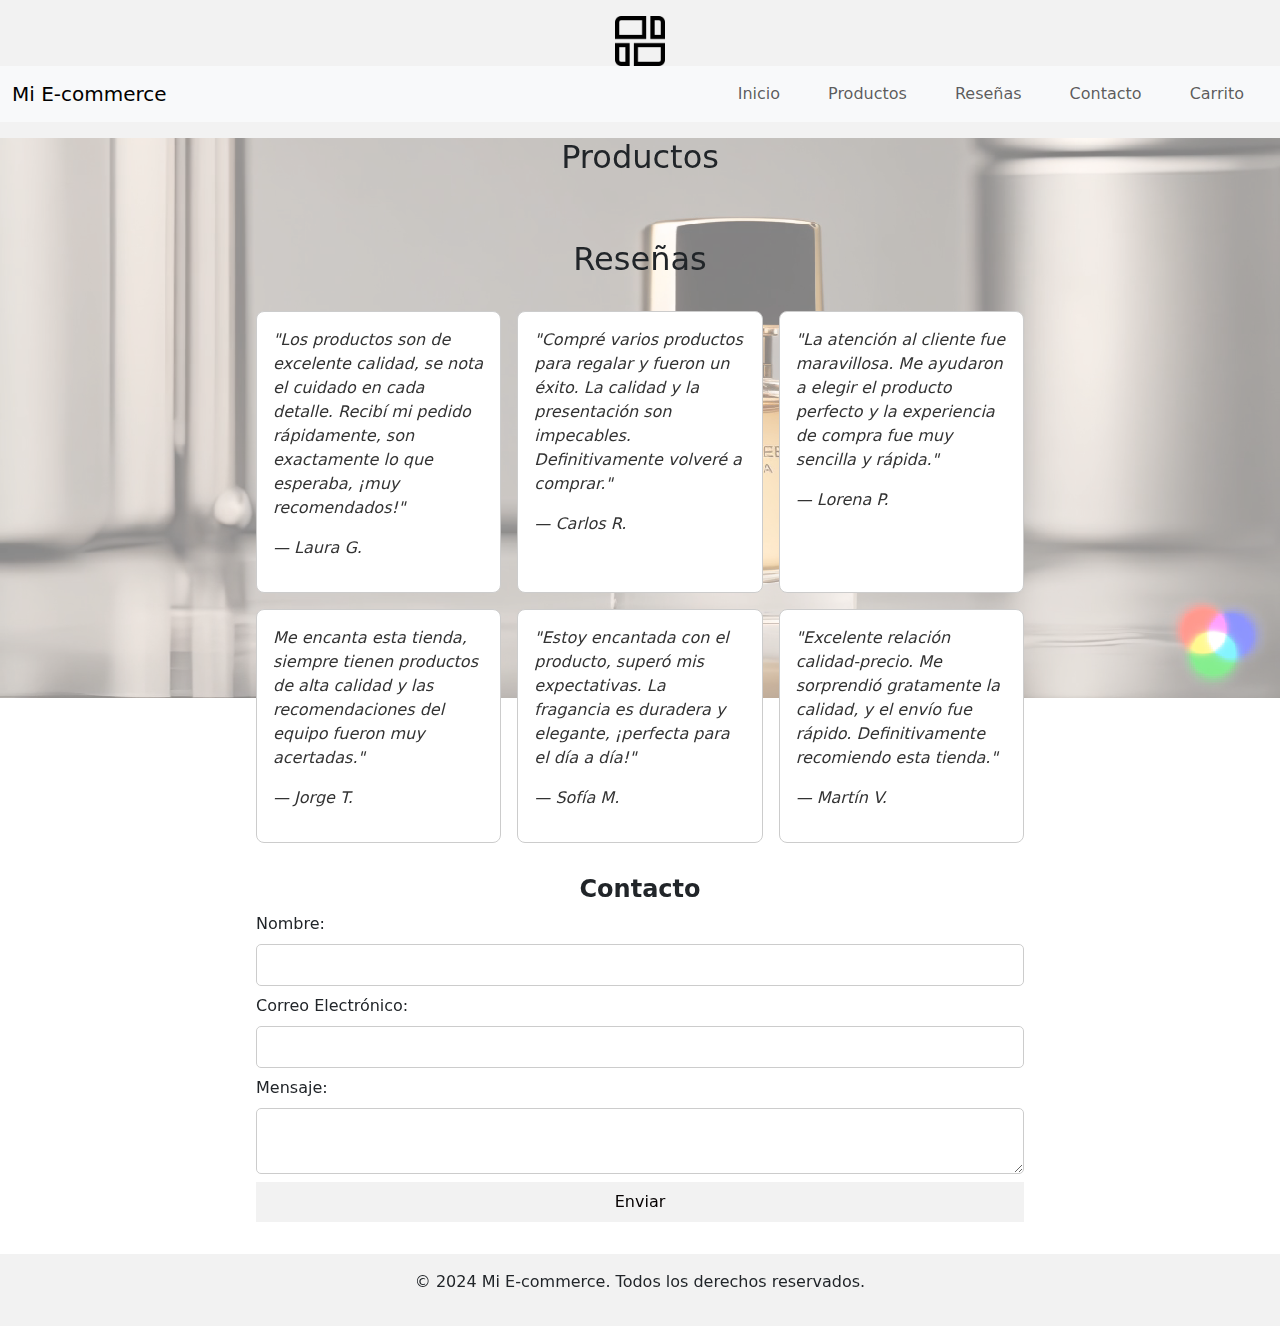
<file: index.html>
<!DOCTYPE html>
<html lang="en">
<head>
    <meta charset="UTF-8">
    <meta name="viewport" content="width=device-width, initial-scale=1.0">
    <title>Mi E-commerce</title>
    <link rel="preconnect" href="https://fonts.googleapis.com">
    <link rel="preconnect" href="https://fonts.gstatic.com" crossorigin>
    <link href="https://fonts.googleapis.com/css2?family=Poiret+One&display=swap" rel="stylesheet">
    <link rel="stylesheet" href="estilos.css">
    <link href="https://cdn.jsdelivr.net/npm/bootstrap@5.3.0-alpha3/dist/css/bootstrap.min.css" rel="stylesheet">
</head>
<body>
    <!-- Header -->
    <header>
        <img src="Imagenes\pixabay.png" alt="D-Store" width="50">
        <nav class="navbar navbar-expand-lg navbar-light bg-light">
            <div class="container-fluid">
                <a class="navbar-brand" href="#">Mi E-commerce</a>
                <button class="navbar-toggler" type="button" data-bs-toggle="collapse" data-bs-target="#navbarNav">
                    <span class="navbar-toggler-icon"></span>
                </button>
                <div class="collapse navbar-collapse" id="navbarNav">
                    <ul class="navbar-nav ms-auto">
                        <li class="nav-item"><a class="nav-link" href="#inicio">Inicio</a></li>
                        <li class="nav-item"><a class="nav-link" href="#productos">Productos</a></li>
                        <li class="nav-item"><a class="nav-link" href="#reseñas">Reseñas</a></li>
                        <li class="nav-item"><a class="nav-link" href="#contacto">Contacto</a></li>
                        <li class="nav-item"><a class="nav-link" href="carrito.html">Carrito</a></li>
                    </ul>
                </div>
            </div>
        </nav>        
        <video autoplay muted loop>
            <source src="./Videos/perfume.mp4" type="video/mp4">
            Tu navegador no soporta el video.
        </video>
    </header>

    <!-- Main -->
    <main>
        <h2>Productos</h2>
        <section id="productos" class="productos-container">
            <!-- Tarjetas dinámicas de productos se insertarán aquí -->
        </section>        

        <!-- Sección de Reseñas -->
        <h2>Reseñas</h2>
        <section id="reseñas">
            <div class="review-card">
                <p>"Los productos son de excelente calidad, se nota el cuidado en cada detalle. Recibí mi pedido rápidamente, son exactamente lo que esperaba, ¡muy recomendados!"</p>
                <p>— Laura G.</p>
            </div>
            <div class="review-card">
                <p>"Compré varios productos para regalar y fueron un éxito. La calidad y la presentación son impecables. Definitivamente volveré a comprar."</p>
                <p>— Carlos R.</p>
            </div>
            <div class="review-card">
                <p>"La atención al cliente fue maravillosa. Me ayudaron a elegir el producto perfecto y la experiencia de compra fue muy sencilla y rápida."</p>
                <p>— Lorena P.</p>
            </div>
            <div class="review-card">
                <p>Me encanta esta tienda, siempre tienen productos de alta calidad y las recomendaciones del equipo fueron muy acertadas."</p>
                <p>— Jorge T.</p>
            </div>
            <div class="review-card">
                <p>"Estoy encantada con el producto, superó mis expectativas. La fragancia es duradera y elegante, ¡perfecta para el día a día!"</p>
                <p> — Sofía M.</p>
            </div>
            <div class="review-card">
                <p>"Excelente relación calidad-precio. Me sorprendió gratamente la calidad, y el envío fue rápido. Definitivamente recomiendo esta tienda."</p>
                <p>— Martín V.</p>
            </div>
            <!-- Otras reseñas -->
        </section>

        <!-- Sección de Contacto -->
        <section id="contacto">
            <h2>Contacto</h2>
            <form action="https://formspree.io/f/mbljgvbq" method="POST">
                <label for="name">Nombre:</label>
                <input type="text" id="name" name="name" required>
                
                <label for="email">Correo Electrónico:</label>
                <input type="email" id="email" name="email" required>
                
                <label for="message">Mensaje:</label>
                <textarea id="message" name="message" required></textarea>
                
                <button type="submit">Enviar</button>
            </form>
        </section>
    </main>

    <!-- Footer -->
<footer>
    <p>&copy; 2024 Mi E-commerce. Todos los derechos reservados.</p>
</footer>

<script src="app.js"></script>
<script src="https://cdn.jsdelivr.net/npm/bootstrap@5.3.0-alpha3/dist/js/bootstrap.bundle.min.js"></script>
</body>
</html>
</file>
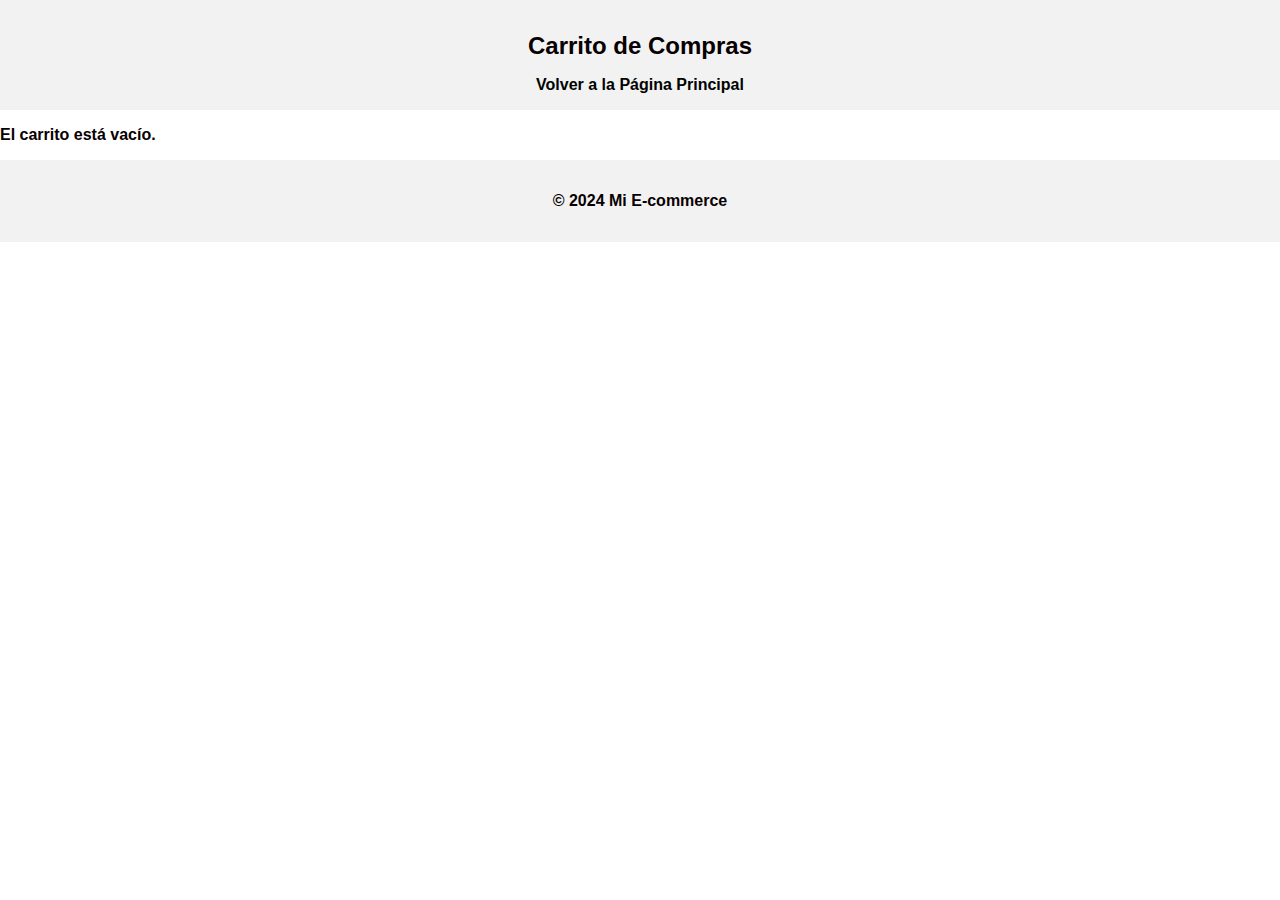
<file: carrito.html>
<!DOCTYPE html>
<html lang="en">
<head>
    <meta charset="UTF-8">
    <meta name="viewport" content="width=device-width, initial-scale=1.0">
    <title>Carrito de Compras</title>
    <link rel="stylesheet" href="estilos.css">
</head>
<body>
    <header>
        <h1>Carrito de Compras</h1>
        <nav>
            <a href="index.html">Volver a la Página Principal</a>
        </nav>
    </header>
    
    <main id="carrito-container">
        <!-- Aquí se cargará dinámicamente el contenido del carrito -->
    </main>
    <footer>
        <p>&copy; 2024 Mi E-commerce</p>
    </footer>
    <script src="carrito.js"></script>
</body>
</html>
</file>
<file: estilos.css>
/* Estilos Generales */
body {
    font-family: 'Poiret One', sans-serif;
    color: #080000;
    font-weight: 800;
    margin: 0;
    padding: 0;
    box-sizing: border-box;
}

header video {
    position: absolute;
    top: 0;
    left: 0;
    width: 100%;
    height: auto;
    z-index: -1;
    opacity: 0.5;
}

header, footer {
    background-color: #f2f2f2;
    text-align: center;
    padding: 1rem 0;
}

header img {
    vertical-align: middle;
}

nav ul {
    list-style: none;
    padding: 0;
}

nav ul li {
    display: inline;
    margin: 0 1rem;
}

a {
    text-decoration: none;
    color: #000200;
}

h2 {
    margin-top: 2rem;
    color: #333;
}

h1, h2, h3 {
    font-weight: 800;
    text-align: center;
    font-size: 1.5rem;
}

/* Sección Productos */
.productos-container {
    display: grid; /* O flexbox según tu diseño */
    grid-template-columns: repeat(auto-fill, minmax(200px, 1fr));
    gap: 20px;
    padding: 20px;
}

.product-card {
    border: 1px solid #ddd;
    border-radius: 8px;
    padding: 15px;
    text-align: center;
    transition: transform 0.2s ease;
}

.product-card:hover {
    transform: scale(1.05);
}

.product-image {
    max-width: 100%;
    border-radius: 5px;
}

#productos .product-card {
    flex: 1 1 200px;
    border: 1px solid #ccc;
    padding: 1rem;
    border-radius: 8px;
    background-color: #ffffff;
}

#productos, #reseñas, #contacto {
    max-width: 800px;
    margin: 2rem auto;
    padding: 0 1rem;
}

#productos h2, #reseñas h2, #contacto h2 {
    font-weight: 800;
    font-size: 1.5rem;
}

#productos .product-card {
    flex: 1 1 250px;
    border: 1px solid #ccc;
    padding: 1rem;
    border-radius: 8px;
    background-color: #ffffff;
    box-shadow: 0px 4px 6px rgba(0, 0, 0, 0.1);
    text-align: center;
    transition: transform 0.2s, box-shadow 0.2s;
}

#productos .product-card img {
    max-width: 100%;
    height: auto;
    border-radius: 4px;
}

#productos .product-card h3 {
    font-size: 1.2rem;
    color: #333;
}

#productos .product-card p {
    font-size: 0.9rem;
    color: #666;
    margin: 0.5rem 0;
}

#productos .product-card span {
    display: block;
    font-weight: bold;
    margin: 0.5rem 0;
}

#productos .product-card button {
    padding: 0.5rem 1rem;
    background-color: #f2f2f2;
    border: none;
    border-radius: 4px;
    cursor: pointer;
    transition: background-color 0.3s;
}

#productos .product-card button:hover {
    background-color: #757575;
    color: #fff;
}

#productos .product-card:hover {
    transform: translateY(-5px);
    box-shadow: 0px 6px 8px rgba(0, 0, 0, 0.15)
}

/* Sección reseñas */
#reseñas {
    display: grid;
    grid-template-columns: repeat(auto-fit, minmax(200px, 1fr));
    gap: 1rem;
}

#reseñas .review-card {
    border: 1px solid #ccc;
    padding: 1rem;
    border-radius: 8px;
    background-color: #ffffff;
}

.review-card p {
    font-style: italic;
    color: #333;
}


/* Formulario de Contacto */
form {
    display: flex;
    flex-direction: column;
    gap: 0.5rem;
}

input, textarea, button {
    padding: 0.5rem;
    font-size: 1rem;
    border: 1px solid #ccc;
    border-radius: 5px;
}

button {
    background-color: #f2f2f2;
    color: rgb(5, 0, 0);
    border: none;
    cursor: pointer;
}

button:hover {
    background-color: #757575;
    color: #f2f2f2;
}

/* Carrito */

.carrito-item {
    display: flex;
    align-items: center;
    gap: 1rem;
    padding: 1rem;
    border-bottom: 1px solid #ccc;
}

.carrito-item img {
    border-radius: 8px;
}

.carrito-item h3 {
    margin: 0;
    font-size: 1.2rem;
}

.carrito-item button {
    padding: 0.5rem 1rem;
    background-color: #007bff;
    color: #fff;
    border: none;
    border-radius: 5px;
    cursor: pointer;
}

.carrito-item button:hover {
    background-color: #0056b3;
}
</file>
